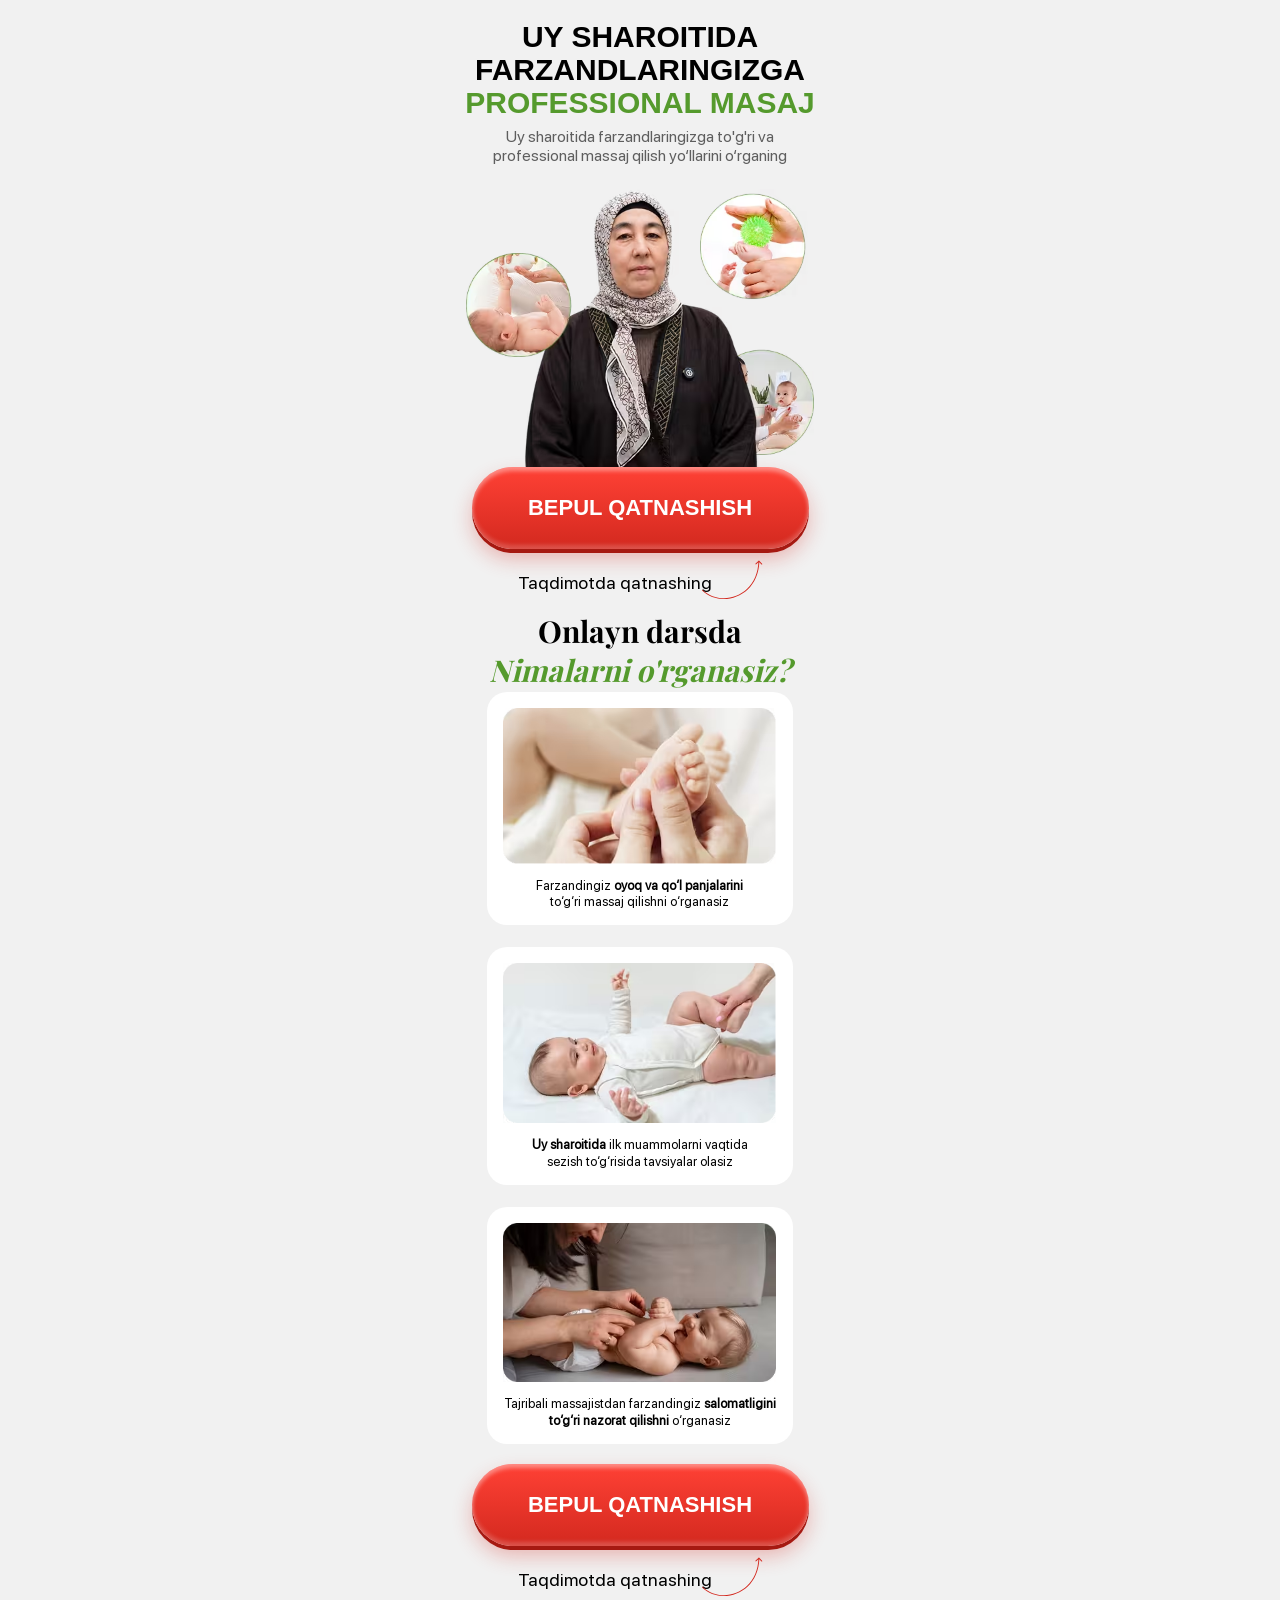
<file: index.html>
<!DOCTYPE html>
<html lang="uz">

<head>
  <meta charset="UTF-8">
  <meta name="viewport" content="width=device-width, initial-scale=1.0">
  <title>Nilufar Producer</title>
  <style>
    * {
      margin: 0;
      padding: 0;
      box-sizing: border-box
    }

    .container {
      max-width: 390px;
      margin-left: auto;
      margin-right: auto;
      padding-left: 17px;
      padding-right: 17px
    }

    body {
      background-color: #F1F1F1
    }

    .hero {
      padding-top: 20px;
      padding-bottom: 20px
    }

    .hero__title {
      font-family: SFProDisplay, sans-serif;
      font-weight: 700;
      font-size: clamp(24px, 4vw, 30px);
      line-height: 110.00000000000001%;
      text-align: center;
      text-transform: uppercase;
      margin-bottom: 8px
    }

    .hero__title span {
      color: #559A2D
    }

    .hero__text {
      font-family: SFProDisplayRegular, sans-serif;
      font-weight: 400;
      font-size: clamp(15px, 4vw, 16px);
      line-height: 120%;
      text-align: center;
      color: #5E5E5E;
      margin-bottom: 24px
    }

    .logo {
      max-width: 348px;
      width: 100%;
      height: auto;
      margin-left: auto;
      margin-right: auto;
      display: flex
    }

    .btn {
      font-family: 'SFProDisplay', sans-serif;
      font-weight: 700;
      font-size: 22px;
      line-height: 100%;
      text-align: center;
      text-transform: uppercase;
      color: #fff;
      text-decoration: none;
      max-width: 337px;
      width: 100%;
      padding: 30px 0;
      display: flex;
      align-items: center;
      justify-content: center;
      margin: -70px auto 0;
      cursor: pointer;
      border: none;
      border-radius: 50px;
      background: linear-gradient(180deg, #FF4135 0%, #D3291F 100%);
      box-shadow: 0 4px 0 0 #A61911, inset 0 4px 4px 0 rgb(255 255 255 / .4), inset 0 -4px 4px 0 rgb(255 255 255 / .2), 0 10px 20px 0 rgb(211 41 31 / .3);
      position: relative;
      z-index: 11;
      transition: all 0.2s ease
    }

    .btn:active {
      transform: translateY(2px);
      box-shadow: 0 2px 0 0 #A61911, inset 0 4px 4px 0 rgb(255 255 255 / .4)
    }

    .flex__row {
      max-width: 244px;
      width: 100%;
      display: flex;
      margin-left: auto;
      margin-right: auto;
      margin-top: 25px;
      position: relative
    }

    .flex__text {
      font-family: SFProDisplayRegular, sans-serif;
      font-weight: 400;
      font-size: 18px;
      line-height: 100%;
      text-align: center
    }

    .arrow {
      position: absolute;
      right: -1px;
      top: -24px
    }

    .info {
      padding-top: 20px
    }

    .info__title {
      font-family: PlayfairDisplayBold;
      font-weight: 700;
      font-size: clamp(27px, 4vw, 30px);
      line-height: 130%;
      text-align: center;
      margin-bottom: 2px;
    }

    .info__title span {
      color: #559A2D;
      font-style: italic;
    }

    .info__row {
      display: flex;
      align-items: center;
      flex-direction: column;
      gap: 22px;
      margin-bottom: 90px
    }

    .info__col {
      max-width: 306px;
      width: 100%;
      background-color: #FFF;
      padding: 16px 17px 14px 16px;
      border-radius: 20px;
      margin-left: auto;
      margin-right: auto
    }

    .col_text {
      font-family: SFProDisplayRegular;
      font-size: clamp(12px, 4vw, 13px);
      line-height: 130%;
      text-align: center
    }
  </style>
  <link rel="stylesheet" href="./css/main.css" media="print" onload="this.media='all'" />
  <noscript>
    <link rel="stylesheet" href="./css/main.css" />
  </noscript>
</head>

<body>

  <section class="hero">
    <div class="hero__container container">
      <h2 class="hero__title">uy sharoitida <br> Farzandlaringizga <br> <span>professional masaj</span></h2>
      <p class="hero__text">Uy sharoitida farzandlaringizga to'g'ri va <br> professional massaj qilish yo‘llarini
        o‘rganing</p>
      <div class="hero__inner">
        <img src="./images/logo.avif" width="348" height="348" fetchpriority="high" decoding="async" alt="logo"
          class="logo">
        <button class="btn" id="open">Bepul qatnashish</button>
      </div>
      <div class="flex__row">
        <p class="flex__text">Taqdimotda qatnashing</p>
        <img src="./images/arrow.svg" width="61" height="60" loading="lazy" decoding="async" alt="arrow" class="arrow">
      </div>

      <div class="info">
        <h2 class="info__title">
          Onlayn darsda <br> <span>Nimalarni o'rganasiz?</span>
        </h2>
        <div class="info__row">
          <div class="info__col">
            <img src="./images/info__img__1.avif" width="273" height="160" loading="lazy" decoding="async" alt="img__1"
              style="height: auto; margin-bottom: 10px;">
            <p class="col_text">Farzandingiz <b>oyoq va qo‘l panjalarini</b> <br>
              to‘g‘ri massaj qilishni o‘rganasiz</p>
          </div>
          <div class="info__col">
            <img src="./images/info__img__2.avif" width="273" height="160" loading="lazy" decoding="async" alt="img__1"
              style="height: auto; margin-bottom: 10px;">
            <p class="col_text"><b>Uy sharoitida</b> ilk muammolarni vaqtida <br> sezish to‘g‘risida tavsiyalar olasiz
            </p>
          </div>
          <div class="info__col">
            <img src="./images/info__img__3.avif" width="273" height="160" loading="lazy" decoding="async" alt="img__1"
              style="height: auto; margin-bottom: 10px;">
            <p class="col_text">Tajribali massajistdan farzandingiz <b>salomatligini <br> to‘g‘ri nazorat qilishni</b>
              o‘rganasiz</p>
          </div>
        </div>
        <button class="btn" id="open">Bepul qatnashish</button>
        <div class="flex__row">
          <p class="flex__text">Taqdimotda qatnashing</p>
          <img src="./images/arrow.svg" width="61" height="60" loading="lazy" decoding="async" alt="arrow"
            class="arrow">
        </div>
      </div>
    </div>
  </section>

  <div id="registrationModal" class="homeModal" style="display: none">
    <div class="homeModalOverlay"></div>
    <div class="homeFormContainer">
      <button class="closeButton" id="closeModalBtn">
        <svg xmlns="http://www.w3.org/2000/svg" width="16" height="16" viewBox="0 0 12 12" fill="none">
          <path d="M1 11L11 1M1 1.00001L11 11" stroke="currentColor" stroke-width="1.5" stroke-linecap="round" />
        </svg>
      </button>
      <div class="homeFormTop">
        <h1 class="homeFormTopTitle">
          Ro'yxatdan o'tish uchun <br> ma'lumotlaringizni kiriting!
        </h1>
      </div>
      <form id="registrationForm" name="contact-form">
        <div class="HomeFormRow">
          <label class="HomeFormRowLabel" for="name">Ismingiz:</label>
          <input class="HomeFormRowInput" type="text" id="name" name="name" placeholder="Ismingizni kiriting"
            autocomplete="name" />
          <p class="homeFormErrorText" id="nameError" style="display: none">❌ Ismingizni kiriting!</p>
        </div>

        <div class="HomeFormRow">
          <label class="HomeFormRowLabel" for="phone">Telefon raqamingiz:</label>
          <div class="phone-input-container">
            <button type="button" class="selected-country" id="selectedCountry">
              <div id="selectedCountryFlag" style="display: flex; align-items: center;"></div>
              <svg id="dropdownIcon" xmlns="http://www.w3.org/2000/svg" width="16" height="16" viewBox="0 0 24 24"
                fill="none" stroke="currentColor" stroke-width="2" stroke-linecap="round" stroke-linejoin="round">
                <polyline points="6 9 12 15 18 9"></polyline>
              </svg>
              <span class="selected-code" id="selectedCountryCodeText">+998</span>
            </button>
            <div class="country-dropdown" id="countryDropdown" style="display:none"></div>
            <div class="phone-field" style="flex: 1;">
              <input class="HomeFormRowInput phone-input" type="tel" id="phone" name="phone" inputmode="numeric"
                placeholder="88 888 88 88" autocomplete="tel"
                style="border: none; background-color: transparent; padding-left: 5px; width: 100%;" />
            </div>
          </div>
          <p class="homeFormErrorText" id="phoneError" style="display:none">❌ Telefon raqam mos emas!</p>
        </div>

        <button type="submit" class="HomeFormBtn" id="submitBtn">DAVOM ETISH</button>
      </form>
    </div>
  </div>

  <script defer src="./js/phoneFormatter.js"></script>
  <script defer src="./js/app.js"></script>

</body>

</html>
</file>
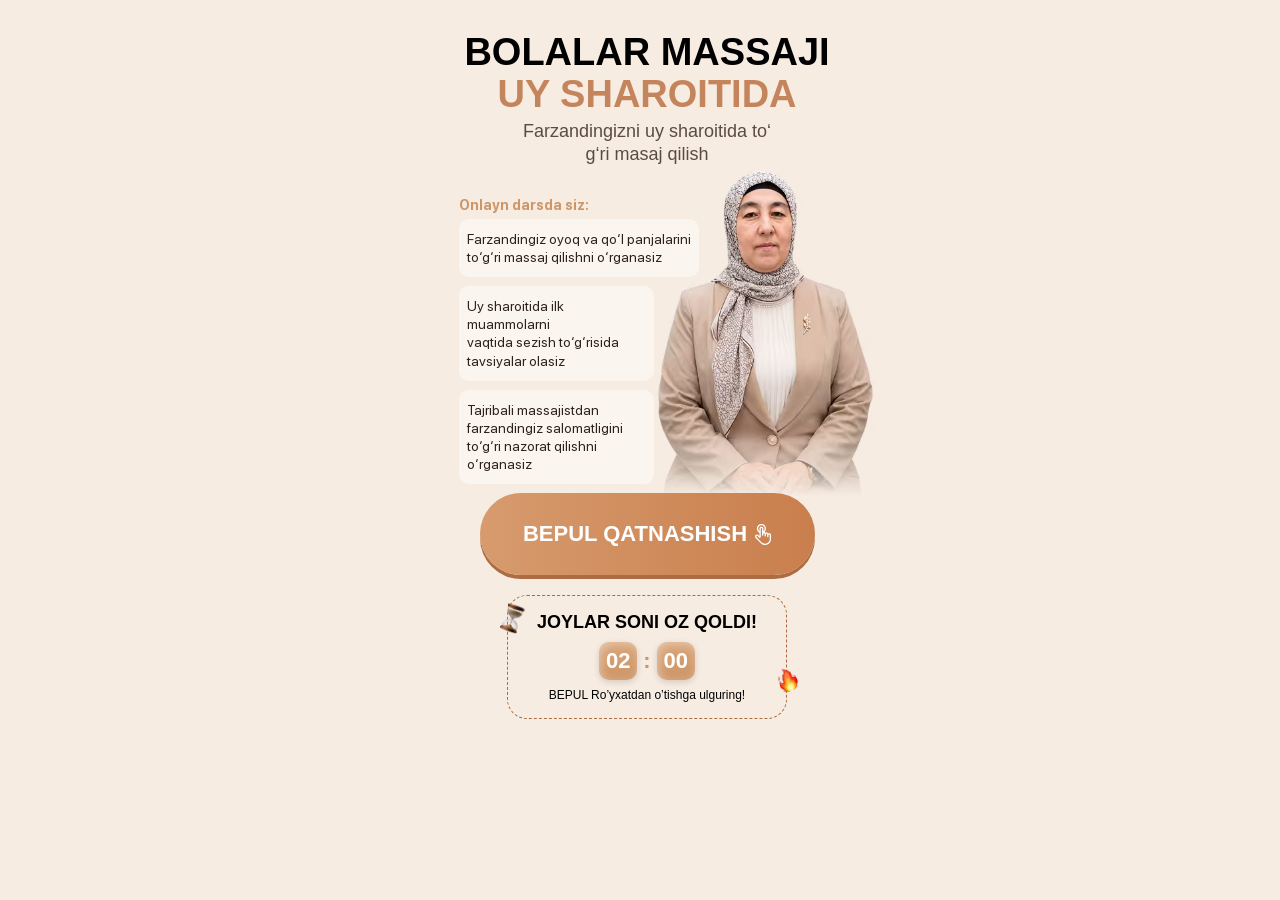
<file: a/index.html>
<!DOCTYPE html>
<html lang="uz">

<head>
  <meta charset="UTF-8">
  <meta name="viewport" content="width=device-width, initial-scale=1.0">
  <title>Nilufar Producer</title>
  <style>*{margin:0;padding:0;box-sizing:border-box}body,html{overflow-x:hidden;background-color:#F7ECE2}.hero{padding-top:32px}.hero__container{max-width:390px;margin-left:auto;margin-right:auto;padding-left:14px}.hero__title{font-family:Poppins,sans-serif;font-weight:700;font-size:clamp(25px, 9vw, 38px);line-height:110.00000000000001%;text-align:center;text-transform:uppercase;margin-bottom:4px}.hero__title span{color:#C4855C}.hero__text{font-family:Inter,sans-serif;font-weight:400;font-size:18px;line-height:130%;text-align:center;color:#5B4C43}.hero__inner{display:flex;position:relative}.hero__inner__row{margin-top:30px;position:relative;z-index:11;margin-bottom:30px}.hero__inner__row__text{font-family:SFProDisplay;font-weight:700;font-size:14px;line-height:130%;color:#CE9567;margin-bottom:4px}.hero__inner__row__text__1{font-family:SFProDisplayRegular;font-weight:500;font-size:14px;line-height:130%;color:#2D2219;background-color:#FFFFFF80;padding:11px 8px;max-width:244px;width:100%;border-radius:10px;margin-bottom:9px}.hero__inner__row__text__2{font-family:SFProDisplayRegular;font-weight:500;font-size:14px;line-height:130%;color:#2D2219;background-color:#FFFFFF80;padding:11px 8px;max-width:195px;width:100%;margin-bottom:9px;border-radius:10px}.logo{position:absolute;right:-40px;height:auto;-webkit-mask-image:linear-gradient(to top,#fff0 0%,#000000 20%);mask-image:linear-gradient(to top,#fff0 0%,#000000 20%)}.btn{font-family:Inter,sans-serif;font-weight:700;font-size:22px;line-height:100%;text-align:center;text-transform:uppercase;color:#FFF;background:linear-gradient(90deg,#D79B6D 0%,#C97E4D 100%);position:relative;z-index:11;max-width:335px;width:100%;padding:30px 0;border:none;border-radius:50px;box-shadow:0 4px 0 0 #AD6C41;display:flex;align-items:center;justify-content:center;cursor:pointer;gap:8px;margin-left:auto;margin-right:auto;margin-top:-30px}.hero__bottom{margin-top:20px;margin-left:auto;margin-right:auto;max-width:311px;width:100%;position:relative}.img__1{height:auto;top:7px;left:7px;position:absolute}.hero__inner__row__col{display:flex;align-items:center;flex-direction:column;gap:8px;padding:16px 0;border:1px dashed #AD6C41;max-width:280px;width:100%;border-radius:20px;margin-left:auto;margin-right:auto}.bottom__title{font-family:Inter,sans-serif;font-weight:700;font-size:18px;line-height:120%;text-align:center}.timer{display:flex;align-items:center;justify-content:center;gap:6px;font-family:Inter,sans-serif;font-weight:700;font-size:22px;line-height:100%;color:#CE9567}.timer__span{min-width:38px;height:38px;display:inline-flex;align-items:center;justify-content:center;color:#FFF;background:linear-gradient(to bottom,#d9a57a,#CE9567);border-radius:10px;box-shadow:inset 2px 2px 10px rgb(255 255 255 / .4),0 2px 6px rgb(0 0 0 / .15)}.bottom__text{font-family:Inter,sans-serif;font-weight:400;font-size:12px;line-height:120%;text-align:center}.img__2{height:auto;right:3px;top:70px;position:absolute;transform:rotate(-10deg)}</style>
  <link rel="stylesheet" href="./css/main.css" media="print" onload="this.media='all'" />
  <noscript>
    <link rel="stylesheet" href="./css/main.css" />
  </noscript>
</head>

<body>

  <main>
  <section class="hero">
    <div class="hero__container container">
      <h2 class="hero__title">bolalar massaji <br> <span>uy sharoitida</span></h2>
      <p class="hero__text">Farzandingizni uy sharoitida to‘ <br> g‘ri masaj qilish</p>
      <div class="hero__inner">
        <div class="hero__inner__row">
          <p class="hero__inner__row__text">Onlayn darsda siz:</p>
          <p class="hero__inner__row__text__1">Farzandingiz oyoq va qo‘l panjalarini <br>
            to‘g‘ri massaj qilishni o‘rganasiz</p>
          <p class="hero__inner__row__text__2">Uy sharoitida ilk muammolarni <br> vaqtida sezish to‘g‘risida <br>
            tavsiyalar olasiz</p>
          <p class="hero__inner__row__text__2">Tajribali massajistdan <br> farzandingiz salomatligini <br>
            to‘g‘ri nazorat qilishni o‘rganasiz</p>
        </div>
        <img src="./images/logo.avif" width="221" height="330" fetchpriority="high" decoding="async" alt="logo"
          class="logo">
      </div>
      <button class="btn" id="open">BEPUL qatnashish <img src="./images/submit.svg" width="16" height="21"
          loading="lazy" decoding="async" alt="submit" class="submit"></button>
      <div class="hero__bottom">
        <img src="images/img__1.avif" width="27" height="40" loading="lazy" decoding="async" alt="img" class="img__1">
        <div class="hero__inner__row__col">
          <h3 class="bottom__title">JOYLAR SONI OZ QOLDI!</h3>
          <div class="timer-container">
            <p class="timer" id="timer">
              <span class="timer__span">01</span>
              :
              <span class="timer__span">59</span>
            </p>
          </div>
          <p class="bottom__text">BEPUL Ro’yxatdan o’tishga ulguring!</p>
        </div>
        <img src="images/img__2.avif" width="25" height="36" loading="lazy" decoding="async" alt="img" class="img__2">
      </div>
    </div>
  </section>
  </main>

  <div id="registrationModal" class="homeModal" style="display: none">
    <div class="homeModalOverlay"></div>
    <div class="homeFormContainer">
      <button class="closeButton" id="closeModalBtn">
        <svg xmlns="http://www.w3.org/2000/svg" width="16" height="16" viewBox="0 0 12 12" fill="none">
          <path d="M1 11L11 1M1 1.00001L11 11" stroke="currentColor" stroke-width="1.5" stroke-linecap="round" />
        </svg>
      </button>
      <div class="homeFormTop">
        <h1 class="homeFormTopTitle">
          Ro'yxatdan o'tish uchun <br> ma'lumotlaringizni kiriting!
        </h1>
      </div>
      <form id="registrationForm" name="contact-form">
        <div class="HomeFormRow">
          <label class="HomeFormRowLabel" for="name">Ismingiz:</label>
          <input class="HomeFormRowInput" type="text" id="name" name="name" placeholder="Ismingizni kiriting"
            autocomplete="name" />
          <p class="homeFormErrorText" id="nameError" style="display: none">❌ Ismingizni kiriting!</p>
        </div>

        <div class="HomeFormRow">
          <label class="HomeFormRowLabel" for="phone">Telefon raqamingiz:</label>
          <div class="phone-input-container">
            <button type="button" class="selected-country" id="selectedCountry">
              <div id="selectedCountryFlag" style="display: flex; align-items: center;"></div>
              <svg id="dropdownIcon" xmlns="http://www.w3.org/2000/svg" width="16" height="16" viewBox="0 0 24 24"
                fill="none" stroke="currentColor" stroke-width="2" stroke-linecap="round" stroke-linejoin="round">
                <polyline points="6 9 12 15 18 9"></polyline>
              </svg>
              <span class="selected-code" id="selectedCountryCodeText">+998</span>
            </button>
            <div class="country-dropdown" id="countryDropdown" style="display:none"></div>
            <div class="phone-field" style="flex: 1;">
              <input class="HomeFormRowInput phone-input" type="tel" id="phone" name="phone" inputmode="numeric"
                placeholder="88 888 88 88" autocomplete="tel"
                style="border: none; background-color: transparent; padding-left: 5px; width: 100%;" />
            </div>
          </div>
          <p class="homeFormErrorText" id="phoneError" style="display:none">❌ Telefon raqam mos emas!</p>
        </div>

        <button type="submit" class="HomeFormBtn" id="submitBtn">DAVOM ETISH</button>
      </form>
    </div>
  </div>

  <script defer src="../js/phoneFormatter.js"></script>
  <script defer src="../js/app.js"></script>

</body>

</html>
</file>
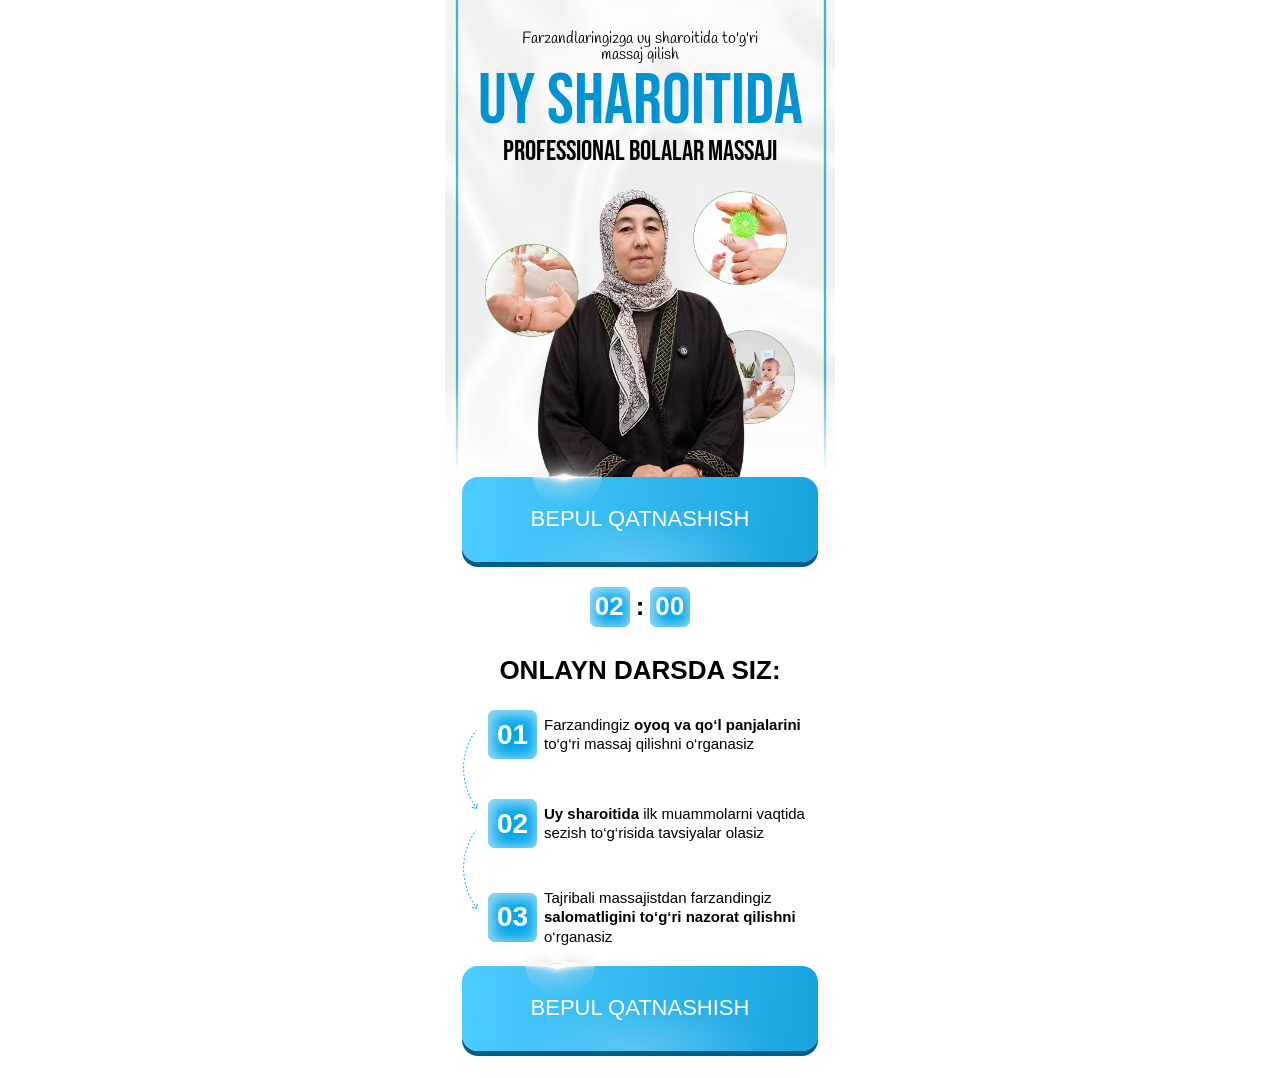
<file: b/index.html>
<!DOCTYPE html>
<html lang="uz">

<head>
  <meta charset="UTF-8">
  <meta name="viewport" content="width=device-width, initial-scale=1.0">
  <title>Nilufar Producer</title>
 <style> * {margin: 0;padding: 0;box-sizing: border-box }body {overflow-x: hidden }.hero {padding-bottom: 27px }.hero__container {max-width: 390px;margin-left: auto;margin-right: auto;padding-left: 10px;padding-right: 10px }.hero__wrapper {padding-top: 31px;position: relative;z-index: 11 }.hero__img {position: absolute;margin-left: auto;margin-right: auto;display: flex;left: 50%;top: 24%;transform: translate(-50%, -50%);max-width: 390px;width: 100% }.hero__text {font-family: Handle;font-weight: 400;font-size: 16px;line-height: 100%;text-align: center;margin-bottom: 3px }.hero__title {font-family: BebasNeue;font-weight: 400;font-size: clamp(30px, 20vw, 72px);line-height: 100%;text-align: center;text-transform: uppercase;color: #0093CF }.hero__text__bottom {font-family: BebasNeue;font-weight: 400;font-size: 28.13px;line-height: 100%;text-align: center;text-transform: uppercase }.hero__row {max-width: 356px;width: 100%;margin-left: auto;margin-right: auto }.logo {margin-top: 21px;max-width: 310px;width: 100%;height: auto;margin-left: auto;margin-right: auto;display: flex }.hero__col {position: relative }.btn {font-family: Montserrat, sans-serif;font-weight: 400;font-size: 22px;line-height: 120%;text-align: center;background: radial-gradient(35.48% 57.87% at 50% 100%, rgb(255 255 255 / .2) 0%, #fff0 100%), linear-gradient(94.05deg, #4CCBFF 1.21%, #0091CE 143.75%);box-shadow: 0 5px 4px 0 #FFFFFF57 inset;box-shadow: 0 5px 0 0 #005E86;color: #fff;border: none;max-width: 356px;width: 100%;padding: 29px 0;border-radius: 16px;margin-top: -20px;display: flex;align-items: center;justify-content: center;cursor: pointer;margin-left: auto;margin-right: auto }.btn__img {max-width: 70px;width: 100%;top: -35px;left: 70px;position: absolute;height: auto }.timer-container {margin-top: 25px;margin-left: auto;margin-right: auto;display: flex;align-items: center;justify-content: center }.timer {display: flex;align-items: center;gap: 6px;font-family: Montserrat, sans-serif;font-weight: 700;font-size: 26px;line-height: 120%;text-align: center;text-transform: uppercase;border-radius: 50px }.timer span {font-family: Montserrat, sans-serif;font-weight: 700;font-size: 26px;line-height: 120%;text-align: center;text-transform: uppercase;background-color: #00A6EA;box-shadow: 2px 2px 13.8px 4px #FFF9 inset;padding: 4px 6px 5px 5px;color: #fff;border-radius: 7px }.hero__center {padding-top: 28px }.hero__center__title {font-family: Montserrat, sans-serif;font-weight: 700;font-size: 26px;line-height: 120%;text-align: center;text-transform: uppercase;margin-bottom: 24px }.center__inner {position: relative;max-width: 360px;width: 100% }.arrow__1 {position: absolute;left: 3px;top: 20px }.arrow__2 {position: absolute;left: 3px;top: 120px }.center__inner__row {display: flex;align-items: center;gap: 7px;margin-bottom: 40px;margin-left: auto;margin-right: auto;max-width: 330px;width: 100%;margin-right: -3px }.center__inner__row__title {font-family: Montserrat, sans-serif;font-weight: 700;font-size: 28px;line-height: 120%;text-align: center;text-transform: uppercase;color: #FFF;background-color: #00A6EA;box-shadow: 2px 2px 13.8px 4px #FFF9 inset;width: 49px;height: 49px;display: flex;align-items: center;justify-content: center;border-radius: 7px }.center__inner__row__text {font-family: SFProDisplay, sans-serif;font-weight: 400;font-size: clamp(12px, 4vw, 15px);line-height: 130% }</style>
  <link rel="stylesheet" href="./css/main.css" media="print" onload="this.media='all'" />
  <noscript>
    <link rel="stylesheet" href="./css/main.css" />
  </noscript>
</head>

<body>

  <main>
    <section class="hero">
      <div class="hero__container container">
        <img src="./images/hero__img.avif" width="390" height="521" loading="lazy" decoding="async" alt="heroImg"
          class="hero__img">
        <div class="hero__wrapper">
          <p class="hero__text">Farzandlaringizga uy sharoitida to'g'ri <br> massaj qilish</p>
          <h2 class="hero__title">Uy sharoitida</h2>
          <p class="hero__text__bottom">Professional bolalar massaji</p>
          <div class="hero__row">
            <img src="../images/logo.avif" width="310" height="321" fetchpriority="high" decoding="async" alt="logo"
              class="logo">
            <div class="hero__col">
              <img src="./images/btn__img.avif" width="64" height="54" loading="lazy" decoding="async" alt="btn"
                class="btn__img">
              <button class="btn" id="open">BEPUL QATNASHISH</button>
            </div>
            <div class="timer-container">
              <p class="timer" id="timer"><span>01</span> : <span>59</span></p>
            </div>
          </div>
        </div>

        <div class="hero__center">
          <h2 class="hero__center__title">
            Onlayn darsda siz:
          </h2>
          <div class="center__inner">
            <img src="./images/arrow.svg" width="25" height="79" loading="lazy" decoding="async" alt="arrow"
              class="arrow__1">
            <img src="./images/arrow.svg" width="25" height="79" loading="lazy" decoding="async" alt="arrow"
              class="arrow__2">
            <div class="center__inner__row">
              <h3 class="center__inner__row__title">
                01
              </h3>
              <p class="center__inner__row__text">Farzandingiz <b>oyoq va qo‘l panjalarini</b> <br>
                to‘g‘ri massaj qilishni o‘rganasiz</p>
            </div>
            <div class="center__inner__row">
              <h3 class="center__inner__row__title">
                02
              </h3>
              <p class="center__inner__row__text"><b>Uy sharoitida</b> ilk muammolarni vaqtida <br> sezish to‘g‘risida
                tavsiyalar olasiz</p>
            </div>
            <div class="center__inner__row">
              <h3 class="center__inner__row__title">
                03
              </h3>
              <p class="center__inner__row__text">Tajribali massajistdan farzandingiz <br> <b>salomatligini to‘g‘ri
                  nazorat qilishni</b> <br> o‘rganasiz</p>
            </div>
          </div>
          <div class="hero__col">
            <img src="./images/btn__img.avif" width="64" height="54" loading="lazy" decoding="async" alt="btn"
              class="btn__img">
            <button class="btn" id="open">BEPUL QATNASHISH</button>
          </div>
        </div>
      </div>
    </section>
  </main>

  <div id="registrationModal" class="homeModal" style="display: none">
    <div class="homeModalOverlay"></div>
    <div class="homeFormContainer">
      <button class="closeButton" id="closeModalBtn">
        <svg xmlns="http://www.w3.org/2000/svg" width="16" height="16" viewBox="0 0 12 12" fill="none">
          <path d="M1 11L11 1M1 1.00001L11 11" stroke="currentColor" stroke-width="1.5" stroke-linecap="round" />
        </svg>
      </button>
      <div class="homeFormTop">
        <h1 class="homeFormTopTitle">
          Ro'yxatdan o'tish uchun <br> ma'lumotlaringizni kiriting!
        </h1>
      </div>
      <form id="registrationForm" name="contact-form">
        <div class="HomeFormRow">
          <label class="HomeFormRowLabel" for="name">Ismingiz:</label>
          <input class="HomeFormRowInput" type="text" id="name" name="name" placeholder="Ismingizni kiriting"
            autocomplete="name" />
          <p class="homeFormErrorText" id="nameError" style="display: none">❌ Ismingizni kiriting!</p>
        </div>

        <div class="HomeFormRow">
          <label class="HomeFormRowLabel" for="phone">Telefon raqamingiz:</label>
          <div class="phone-input-container">
            <button type="button" class="selected-country" id="selectedCountry">
              <div id="selectedCountryFlag" style="display: flex; align-items: center;"></div>
              <svg id="dropdownIcon" xmlns="http://www.w3.org/2000/svg" width="16" height="16" viewBox="0 0 24 24"
                fill="none" stroke="currentColor" stroke-width="2" stroke-linecap="round" stroke-linejoin="round">
                <polyline points="6 9 12 15 18 9"></polyline>
              </svg>
              <span class="selected-code" id="selectedCountryCodeText">+998</span>
            </button>
            <div class="country-dropdown" id="countryDropdown" style="display:none"></div>
            <div class="phone-field" style="flex: 1;">
              <input class="HomeFormRowInput phone-input" type="tel" id="phone" name="phone" inputmode="numeric"
                placeholder="88 888 88 88" autocomplete="tel"
                style="border: none; background-color: transparent; padding-left: 5px; width: 100%;" />
            </div>
          </div>
          <p class="homeFormErrorText" id="phoneError" style="display:none">❌ Telefon raqam mos emas!</p>
        </div>

        <button type="submit" class="HomeFormBtn" id="submitBtn">DAVOM ETISH</button>
      </form>
    </div>
  </div>

  <script defer src="/js/phoneFormatter.js"></script>
  <script defer src="/js/app.js"></script>

</body>

</html>
</file>
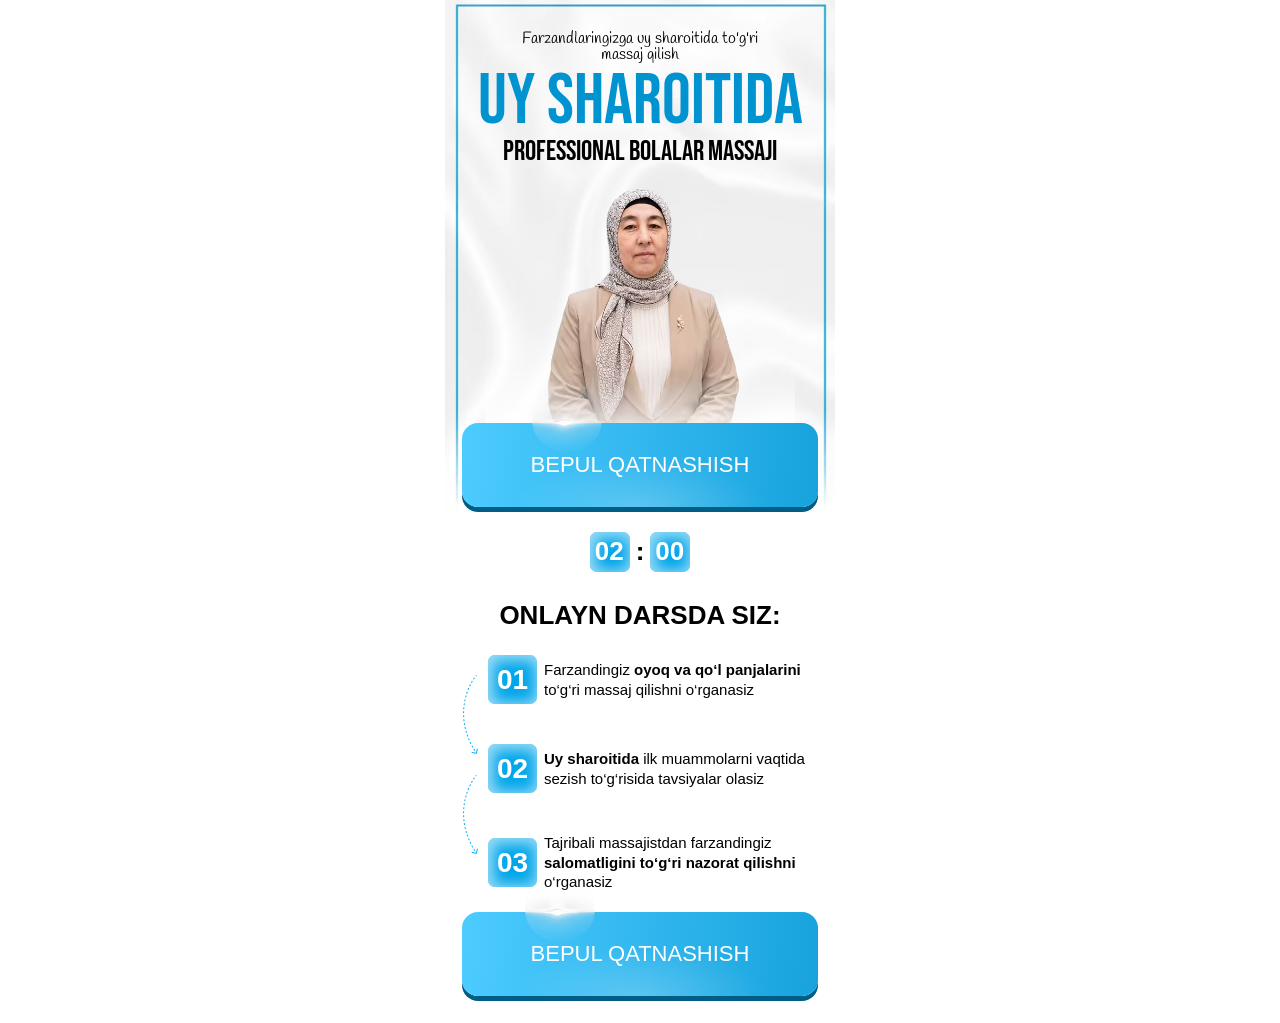
<file: b/images/index.html>
<!DOCTYPE html>
<html lang="en">

<head>
  <meta charset="UTF-8">
  <meta name="viewport" content="width=device-width, initial-scale=1.0">
  <title>Nilufar Producer</title>
  <style>
    *{margin:0;padding:0;box-sizing:border-box}body{overflow-x:hidden}.hero{padding-bottom:27px}.hero__container{max-width:390px;margin-left:auto;margin-right:auto;padding-left:10px;padding-right:10px}.hero__wrapper{padding-top:31px;position:relative;z-index:11}.hero__img{position:absolute;margin-left:auto;margin-right:auto;display:flex;left:50%;top:28%;transform:translate(-50%,-50%);max-width:390px;width:100%}.hero__text{font-family:Handle;font-weight:400;font-size:16px;line-height:100%;text-align:center;margin-bottom:3px}.hero__title{font-family:BebasNeue;font-weight:400;font-size:clamp(30px, 20vw, 72px);line-height:100%;text-align:center;text-transform:uppercase;color:#0093CF}.hero__text__bottom{font-family:BebasNeue;font-weight:400;font-size:28.13px;line-height:100%;text-align:center;text-transform:uppercase}.hero__row{max-width:356px;width:100%;margin-left:auto;margin-right:auto}.logo{margin-top:21px;max-width:310px;width:100%;height:auto;margin-left:auto;margin-right:auto;display:flex}.hero__col{position:relative}.btn{font-family:Montserrat,sans-serif;font-weight:400;font-size:22px;line-height:120%;text-align:center;background:radial-gradient(35.48% 57.87% at 50% 100%,rgb(255 255 255 / .2) 0%,#fff0 100%),linear-gradient(94.05deg,#4CCBFF 1.21%,#0091CE 143.75%);box-shadow:0 5px 4px 0 #FFFFFF57 inset;box-shadow:0 5px 0 0 #005E86;color:#fff;border:none;max-width:356px;width:100%;padding:29px 0;border-radius:16px;margin-top:-20px;display:flex;align-items:center;justify-content:center;cursor:pointer;margin-left:auto;margin-right:auto}.btn__img{max-width:70px;width:100%;top:-35px;left:70px;position:absolute;height:auto}.timer-container{margin-top:25px;margin-left:auto;margin-right:auto;display:flex;align-items:center;justify-content:center}.timer{display:flex;align-items:center;gap:6px;font-family:Montserrat,sans-serif;font-weight:700;font-size:26px;line-height:120%;text-align:center;text-transform:uppercase;border-radius:50px}.timer span{font-family:Montserrat,sans-serif;font-weight:700;font-size:26px;line-height:120%;text-align:center;text-transform:uppercase;background-color:#00A6EA;box-shadow:2px 2px 13.8px 4px #FFF9 inset;padding:4px 6px 5px 5px;color:#fff;border-radius:7px}.hero__center{padding-top:28px}.hero__center__title{font-family:Montserrat,sans-serif;font-weight:700;font-size:26px;line-height:120%;text-align:center;text-transform:uppercase;margin-bottom:24px}.center__inner{position:relative;max-width:360px;width:100%}.arrow__1{position:absolute;left:3px;top:20px}.arrow__2{position:absolute;left:3px;top:120px}.center__inner__row{display:flex;align-items:center;gap:7px;margin-bottom:40px;margin-left:auto;margin-right:auto;max-width:330px;width:100%;margin-right:-3px}.center__inner__row__title{font-family:Montserrat,sans-serif;font-weight:700;font-size:28px;line-height:120%;text-align:center;text-transform:uppercase;color:#FFF;background-color:#00A6EA;box-shadow:2px 2px 13.8px 4px #FFF9 inset;width:49px;height:49px;display:flex;align-items:center;justify-content:center;border-radius:7px}.center__inner__row__text{font-family:SFProDisplay,sans-serif;font-weight:400;font-size:clamp(12px, 4vw, 15px);line-height:130%}
  </style>
  <link rel="stylesheet" href="../css/main.css" media="print" onload="this.media='all'" />
  <noscript>
    <link rel="stylesheet" href="../css/main.css" />
  </noscript>
</head>

<body>

  <section class="hero">
    <div class="hero__container container">
      <img src="../images/hero__img.avif" width="390" height="521" loading="lazy" decoding="async" alt="heroImg" class="hero__img">
      <div class="hero__wrapper">
        <p class="hero__text">Farzandlaringizga uy sharoitida to'g'ri <br> massaj qilish</p>
        <h2 class="hero__title">Uy sharoitida</h2>
        <p class="hero__text__bottom">Professional bolalar massaji</p>
        <div class="hero__row">
          <img src="../images/logo.avif" width="310" height="321" fetchpriority="high" decoding="async" alt="logo"
            class="logo">
          <div class="hero__col">
            <img src="../images/btn__img.avif" width="64" height="54" loading="lazy" decoding="async" alt="btn"
              class="btn__img">
            <button class="btn" id="open">BEPUL QATNASHISH</button>
          </div>
          <div class="timer-container">
            <p class="timer" id="timer"><span>01</span> : <span>59</span></p>
          </div>
        </div>
      </div>

      <div class="hero__center">
        <h2 class="hero__center__title">
          Onlayn darsda siz:
        </h2>
        <div class="center__inner">
          <img src="../images/arrow.svg" width="25" height="79" loading="lazy" decoding="async" alt="arrow" class="arrow__1">
          <img src="../images/arrow.svg" width="25" height="79" loading="lazy" decoding="async" alt="arrow" class="arrow__2">
          <div class="center__inner__row">
              <h3 class="center__inner__row__title">
                01
              </h3>
              <p class="center__inner__row__text">Farzandingiz <b>oyoq va qo‘l panjalarini</b> <br>
              to‘g‘ri massaj qilishni o‘rganasiz</p>
          </div>
          <div class="center__inner__row">
            <h3 class="center__inner__row__title">
              02
            </h3>
            <p class="center__inner__row__text"><b>Uy sharoitida</b> ilk muammolarni vaqtida <br> sezish to‘g‘risida tavsiyalar olasiz</p>
          </div>
          <div class="center__inner__row">
            <h3 class="center__inner__row__title">
              03
            </h3>
            <p class="center__inner__row__text">Tajribali massajistdan farzandingiz <br> <b>salomatligini to‘g‘ri nazorat qilishni</b> <br> o‘rganasiz</p>
          </div>
        </div>
        <div class="hero__col">
          <img src="../images/btn__img.avif" width="64" height="54" loading="lazy" decoding="async" alt="btn" class="btn__img">
          <button class="btn" id="open">BEPUL QATNASHISH</button>
        </div>
      </div>
    </div>
  </section>

  <div id="registrationModal" class="homeModal" style="display: none">
    <div class="homeModalOverlay"></div>
    <div class="homeFormContainer">
      <button class="closeButton" id="closeModalBtn">
        <svg xmlns="http://www.w3.org/2000/svg" width="16" height="16" viewBox="0 0 12 12" fill="none">
          <path d="M1 11L11 1M1 1.00001L11 11" stroke="currentColor" stroke-width="1.5" stroke-linecap="round" />
        </svg>
      </button>
      <div class="homeFormTop">
        <h1 class="homeFormTopTitle">
          Ro'yxatdan o'tish uchun <br> ma'lumotlaringizni kiriting!
        </h1>
      </div>
      <form id="registrationForm" name="contact-form">
        <div class="HomeFormRow">
          <label class="HomeFormRowLabel" for="name">Ismingiz:</label>
          <input class="HomeFormRowInput" type="text" id="name" name="name" placeholder="Ismingizni kiriting"
            autocomplete="name" />
          <p class="homeFormErrorText" id="nameError" style="display: none">❌ Ismingizni kiriting!</p>
        </div>
  
        <div class="HomeFormRow">
          <label class="HomeFormRowLabel" for="phone">Telefon raqamingiz:</label>
          <div class="phone-input-container">
            <button type="button" class="selected-country" id="selectedCountry">
              <div id="selectedCountryFlag" style="display: flex; align-items: center;"></div>
              <svg id="dropdownIcon" xmlns="http://www.w3.org/2000/svg" width="16" height="16" viewBox="0 0 24 24"
                fill="none" stroke="currentColor" stroke-width="2" stroke-linecap="round" stroke-linejoin="round">
                <polyline points="6 9 12 15 18 9"></polyline>
              </svg>
              <span class="selected-code" id="selectedCountryCodeText">+998</span>
            </button>
            <div class="country-dropdown" id="countryDropdown" style="display:none"></div>
            <div class="phone-field" style="flex: 1;">
              <input class="HomeFormRowInput phone-input" type="tel" id="phone" name="phone" inputmode="numeric"
                placeholder="88 888 88 88" autocomplete="tel"
                style="border: none; background-color: transparent; padding-left: 5px; width: 100%;" />
            </div>
          </div>
          <p class="homeFormErrorText" id="phoneError" style="display:none">❌ Telefon raqam mos emas!</p>
        </div>
  
        <button type="submit" class="HomeFormBtn" id="submitBtn">DAVOM ETISH</button>
      </form>
    </div>
  </div>

  <script defer src="/js/phoneFormatter.js"></script>
  <script defer src="/js/app.js"></script>

</body>

</html>
</file>
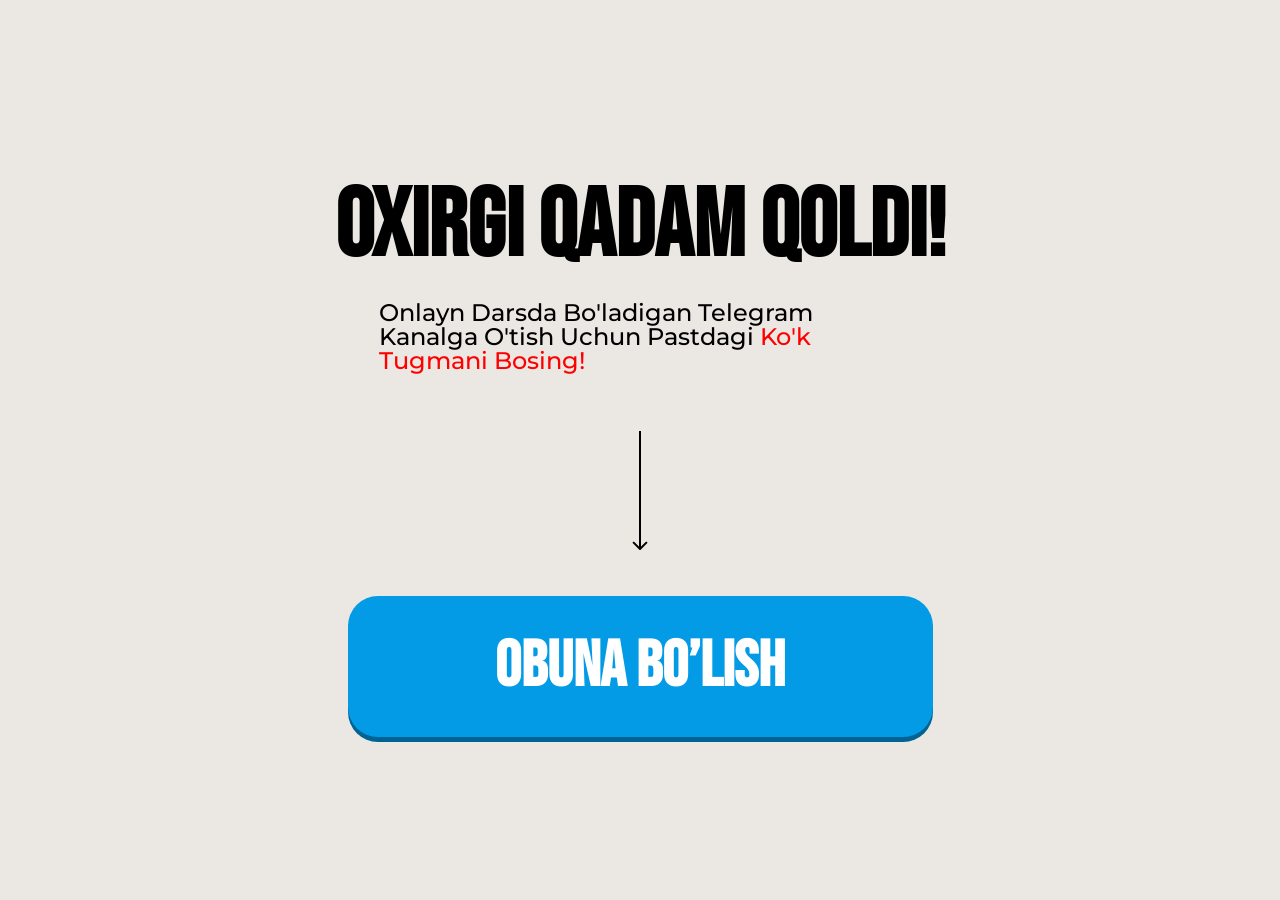
<file: thankYou.html>
<!DOCTYPE html>
<html lang="uz">
<head>
  <meta charset="UTF-8" />
  <meta name="viewport" content="width=device-width, initial-scale=1.0" />
  <title>Obuna Bo'lish</title>
  <style>* {margin: 0;padding: 0;box-sizing: border-box;}.header {padding-top: 0px;padding-bottom: 0px;background-color: #ebe8e3;min-height: 100vh;padding-top: 180px;}.header-container {margin-left: auto;margin-right: auto;max-width: 671px;width: 100%;display: flex;background-repeat: no-repeat;padding-left: 20px;padding-right: 20px;}.hero-left {max-width: 903px;width: 100%;display: flex;flex-direction: column;align-items: center;}.hero-title {font-family: "Bebas Neue", sans-serif;font-weight: 700;font-size: 96px;line-height: 100%;letter-spacing: 0%;text-align: center;margin-bottom: 25px;text-transform: uppercase;max-width: 622px;}.hero-text {font-family: "Montserrat", sans-serif;font-weight: 500;font-size: 24px;line-height: 100%;letter-spacing: 0%;margin-bottom: 58px;max-width: 522px;}.hero-text>span {color: #ff0000;}.hero-btn-box {max-width: 585px;width: 100%;}.hero-img {text-align: center;align-items: center;justify-content: center;margin-bottom: 46px;display: flex;margin-left: auto;margin-right: auto;}.hero-btn {display: flex;align-items: center;justify-content: center;font-family: "Bebas Neue", sans-serif;font-weight: 700;font-size: 64px;line-height: 100%;text-align: center;padding: 39px 0px 38px 0px;background-color: #039BE5; box-shadow: 0px 5px 0px 0px #006393;color: white;border-radius: 30px;max-width: 585px;width: 100%;border: none;text-transform: uppercase;margin-bottom: 42px;text-decoration: none;max-height: 142px;}.hero-box {padding: 0 35px 0 20px;border-radius: 10px;border: 1px solid #bcbcbc;background-color: #fff;max-width: 585px;width: 100%;display: flex;align-items: center;gap: 12px;}.hero-box-text {font-family: "Montserrat", sans-serif;font-weight: 600;font-size: 16px;line-height: 100%;letter-spacing: 0%;}.img {display: none;}.hero-box-img {width: 70px;min-height: 70px;}@media (max-width: 500px) {.header {padding-top: 30%;padding-bottom: 0px;background-image: none;}.hero-left {display: block;}.header-container {margin-left: auto;margin-right: auto;text-align: center;padding-left: 10px;padding-right: 10px;}.hero-title {font-weight: 700;font-size: 40px;line-height: 100%;letter-spacing: 0%;text-align: center;margin-bottom: 5px;}.hero-text {font-weight: 500;font-size: 14px;line-height: 100%;letter-spacing: 0%;margin-bottom: 28px;max-width: 355px;width: 100%;margin-left: auto;margin-right: auto;}.hero-img {margin-bottom: 24px;height: 69px;}.hero-btn {font-weight: 700;font-size: 32px;line-height: 100%;letter-spacing: 0%;text-align: center;padding: 23px 0px 20px 0px;border-radius: 30px;max-width: 345px;width: 100%;margin-left: auto;margin-right: auto;margin-bottom: 25px;}.hero-box {padding: 5px 10px 10px 9px;border-radius: 10px;text-align: left;max-width: 372px;margin-left: auto;margin-right: auto;}.hero-box-img {max-width: 41px;width: 41px;min-width: 41px;height: auto;object-fit: contain;min-height: 40px;}.hero-box-text {font-weight: 600;font-size: 11px;line-height: 130%;letter-spacing: 0%;padding-top: 3px;padding-bottom: 2px;}.img {display: flex;max-width: 632px;width: 100%;margin-left: auto;margin-right: auto;width: 100%;object-fit: cover;height: auto;}}.footer {padding-top: 25px;padding-bottom: 25px;background-color: black;}.footer__container {display: flex;align-items: center;justify-content: center;}.footer__link {color: white;font-size: 16px;font-weight: 400;font-family: sans-serif;text-decoration: none;b {font-weight: 700;text-decoration: underline;}}</style>
  <link rel="preload" href="https://fonts.googleapis.com/css2?family=Bebas+Neue" as="style" />
  <link rel="preload" href="https://fonts.googleapis.com/css2?family=Montserrat:wght@500;600;700" as="style" />
  <link href="https://fonts.googleapis.com/css2?family=Bebas+Neue&family=Montserrat:wght@500;600;700&display=swap" rel="stylesheet" />
  <meta name="facebook-domain-verification" content="mfv7rxk1x52m74u5ntl4uczo7xzr1r" />
</head>
<body>
  <section class="header">
    <div class="header-container">
      <div class="hero-left">
        <h2 class="hero-title">oxirgi qadam qoldi!</h2>
        <p class="hero-text">
         Onlayn Darsda Bo'ladigan Telegram Kanalga O'tish Uchun Pastdagi <span>Ko'k Tugmani Bosing!</span>
        </p>
        <div class="hero-btn-box">
          <img class="hero-img" src="./images/thankyou.svg" alt="Arrow icon" />
          <a href="#" class="hero-btn thankYouBtn">obuna bo’lish</a>
        </div>
      </div>
    </div>
  </section>
  <script defer src="./js/thankYou.js"></script>
</body>

</html>
</file>
<file: css/main.css>
@font-face {
  font-family: SFProDisplayRegular;
  src: url(../fonts/SFPRODISPLAYREGULAR.woff2);
  font-display: swap;
}

@font-face {
  font-family: SFProDisplayBold;
  src: url(../fonts/SFPRODISPLAYBOLD.woff2);
  font-display: swap;
}

@font-face {
  font-family: PlayfairDisplayBold;
  src: url(../fonts/PlayfairDisplay-Bold.woff2);
  font-display: swap;
}

.homeModal,.homeModalOverlay{position:fixed;top:0;height:100vh;width:100%;left:0}.homeModal{z-index:30;justify-content:center;align-items:center;display:flex}.homeModalOverlay{background-color:rgb(0 0 0 / .3);backdrop-filter:blur(5px)}.homeFormContainer{position:fixed;z-index:30;background-color:#fff;color:#000;border-radius:8px;padding:20px 40px 40px;width:100%;max-width:520px;box-shadow:0 4px 12px rgb(0 0 0 / .1);margin:0 20px;top:50%;left:50%;transform:translate(-50%,-50%)}.homeFormTop{display:flex;justify-content:space-between}.homeFormTopTitle{font-family:Inter,sans-serif;font-size:clamp(21px, 6.6vw, 24px);margin:0 0 20px;color:#000;font-weight:600;text-align:center;margin-left:auto;margin-right:auto}.closeButton{background:0 0;border:none;cursor:pointer;padding:4px;justify-content:center;align-items:center;display:flex;position:absolute;top:20px;right:20px;color:#000}.homeFormErrorText{color:#e53e3e;margin-bottom:12px;font-size:14px;font-family:system-ui,-apple-system,sans-serif;padding-top:5px;padding-bottom:5px}.HomeFormRowInput,.HomeFormRowLabel{font-family:system-ui,-apple-system,sans-serif;font-size:18px}.HomeFormRow{margin-bottom:20px}.HomeFormRowLabel{display:block;margin-bottom:6px;color:#000}.HomeFormRowInput{width:100%;padding:10px 16px;border:1px solid #c9c9c9;min-height:48px;background-color:#f3f7f8;border-radius:6px;font-weight:400;outline:0;height:50px;transition:border-color .2s}.HomeFormRowInput:focus{border-color:#FB0}.HomeFormRowInput::placeholder{color:#aaa}.HomeFormBtn{font-family:sans-serif;height:60px;width:100%;cursor:pointer;border-radius:10px;background:#FB0;transition:.3s;font-weight:700;font-size:28px;color:#fff;text-transform:uppercase;border:none;position:relative;display:flex;align-items:center;justify-content:center}.phone-input-container{display:flex;align-items:center;position:relative;border:1px solid #c9c9c9;background-color:#fff0;border-radius:6px}.selected-code{display:flex;margin-left:10px}.selected-country{display:flex;align-items:center;padding:10px;padding-right:0;border-radius:6px;cursor:pointer;min-height:50px;font-family:sans-serif;font-size:18px;font-weight:400;min-width:max-content;border:none;background-color:#fff0}.country-dropdown{position:absolute;top:110%;left:0;width:100%;background-color:#fff;border:1px solid #c9c9c9;border-radius:6px;box-shadow:0 4px 12px rgb(0 0 0 / .1);z-index:40;max-height:200px;overflow-y:auto}.country-option{display:flex;justify-content:space-between;align-items:center;padding:10px;cursor:pointer}.country-option:hover{background-color:#f3f7f8}.country-option.selected{background-color:#e6f0fa}@media screen and (max-width:768px){.homeFormContainer{max-width:100%;padding:80px 20px 20px;margin:0;border-radius:6px;height:100vh}.homeFormTopTitle{text-align:center;max-width:408px;margin-left:auto;margin-right:auto;font-weight:700;margin-bottom:15px}.homeFormTop{flex-direction:column;align-items:flex-start}.closeButton{width:100%;height:50px;background-color:#000;color:#fff;padding-right:20px;top:0;left:0;justify-content:end}.homeFormErrorText{font-size:12px;margin-bottom:8px}.HomeFormRowLabel{margin-bottom:6px}.HomeFormRowInput{padding:0 12px;min-height:40px;background-color:#fff0}.HomeFormRowInput::placeholder{color:#a3a3a3}.HomeFormBtn{font-size:18px;font-weight:700;margin-top:24px}}@media screen and (max-width:480px){.homeFormContainer{max-width:100%;padding:80px 20px 20px;margin:0;border-radius:6px;height:100vh}.homeFormTopTitle{text-align:center;margin:0 auto 15px}.homeFormErrorText{font-size:12px;margin-bottom:8px}.HomeFormRowLabel{margin-bottom:6px}.HomeFormRowInput{padding:0 12px;min-height:40px;background-color:#fff0;border-radius:10px}.HomeFormRowInput::placeholder{color:#a3a3a3}.HomeFormBtn{font-size:16px;padding:10px 0;margin-top:24px;height:50px}}.homeModal,.homeModalOverlay{position:fixed;top:0;height:100vh;width:100%;left:0}.homeModal{z-index:30;justify-content:center;align-items:center;display:flex}.homeModalOverlay{background-color:rgb(0 0 0 /.3);backdrop-filter:blur(5px)}.homeFormContainer{position:relative;z-index:30;background-color:#fff;color:#000;border-radius:8px;padding:20px 40px 40px;width:100%;max-width:520px;box-shadow:0 4px 12px rgb(0 0 0 / .1);margin:0 20px;position:fixed;top:50%;left:50%;transform:translate(-50%,-50%)}.homeFormTop{display:flex;justify-content:space-between}.homeFormTopTitle{font-family:Inter,sans-serif;font-size:clamp(21px, 6.6vw, 24px);margin:0 0 20px;color:#000;font-weight:600;text-align:center;margin-left:auto;margin-right:auto}.closeButton{background:0 0;border:none;cursor:pointer;padding:4px;justify-content:center;align-items:center;display:flex;position:absolute;top:20px;right:20px;color:#000}.homeFormErrorText{color:#e53e3e;margin-bottom:12px;font-size:14px;font-family:system-ui,-apple-system,BlinkMacSystemFont,"Segoe UI",sans-serif;padding-top:5px;padding-bottom:5px}.HomeFormRowInput,.HomeFormRowLabel{font-family:system-ui,-apple-system,BlinkMacSystemFont,"Segoe UI",sans-serif;font-size:18px}.HomeFormRow{margin-bottom:20px}.HomeFormRowLabel{display:block;margin-bottom:6px;color:#000}.HomeFormRowInput{width:100%;padding:10px 16px;border:1px solid #c9c9c9;min-height:48px;background-color:#f3f7f8;border-radius:6px;font-weight:400;outline:0;height:50px;transition:border-color 0.2s}.HomeFormRowInput:focus{border-color:#e71f1f}.HomeFormRowInput::placeholder{color:#aaa}.HomeFormBtn{font-family:sans-serif;height:60px;width:100%;cursor:pointer;border-radius:10px;background-color:#e71f1f;transition:0.3s;font-weight:700;font-size:28px;color:#fff;text-transform:uppercase;border:none;position:relative;display:flex;align-items:center;justify-content:center}.phone-input-container{display:flex;align-items:center;position:relative;border:1px solid #c9c9c9;background-color:#fff0;border-radius:6px}.phone-input-container:focus{border-color:#e71f1f}.selected-code{display:flex;margin-left:10px}.country-selector{position:relative;margin-right:10px}.selected-country{display:flex;align-items:center;padding:10px;padding-right:0;border-radius:6px;cursor:pointer;min-height:50px;font-family:sans-serif!important;font-size:18px;font-weight:400!important;min-width:max-content;border:none;background-color:#fff0}.country-dropdown{position:absolute;top:110%;left:0;width:100%;background-color:#fff;border:1px solid #c9c9c9;border-radius:6px;box-shadow:0 4px 12px rgb(0 0 0 / .1);z-index:40;max-height:200px;overflow-y:auto;font-family:sans-serif!important;font-weight:400!important}.country-option{display:flex;justify-content:space-between;align-items:center;padding:10px;cursor:pointer;font-family:sans-serif;font-weight:400!important}.country-option:hover{background-color:#f3f7f8}.country-option.selected{background-color:#e6f0fa}@media screen and (max-width:768px){.homeFormContainer{max-width:100%;padding:80px 20px 20px;margin:0;border-radius:6px;height:100vh}.homeFormTopTitle{text-align:center;max-width:408px;margin-left:auto;margin-right:auto;font-weight:700;margin-bottom:15px}.homeFormTop{flex-direction:column;align-items:flex-start}.closeButton{width:100%;height:50px;background-color:#000;color:#fff;padding-right:20px;top:0;left:0;justify-content:end}.homeFormErrorText{font-size:12px;margin-bottom:8px}.HomeFormRowLabel{margin-bottom:6px}.HomeFormRowInput{padding:0 12px;min-height:40px;background-color:#fff0}.HomeFormRowInput::placeholder{color:#a3a3a3}.HomeFormBtn{font-size:18px;font-weight:700;margin-top:24px}}@media screen and (max-width:480px){.homeFormContainer{max-width:100%;padding:80px 20px 20px;margin:0;border-radius:6px;height:100vh}.homeFormTopTitle{text-align:center;margin:0 auto 15px}.homeFormErrorText{font-size:12px;margin-bottom:8px}.HomeFormRowLabel{margin-bottom:6px}.HomeFormRowInput{padding:0 12px;min-height:40px;background-color:#fff0;border-radius:10px}.HomeFormRowInput::placeholder{color:#a3a3a3}.HomeFormBtn{font-size:16px;padding:10px 0;margin-top:24px;height:50px}}
</file>
<file: a/css/main.css>
@font-face {
  font-family: SFProDisplay;
  src: url(../fonts/SFPRODISPLAYBOLD.woff2);
  font-display: swap;
}

@font-face {
  font-family: SFProDisplayRegular;
  src: url(../fonts/SFPRODISPLAYREGULAR.woff2);
  font-display: swap;
}


.homeModal,.homeModalOverlay{position:fixed;top:0;height:100vh;width:100%;left:0}.homeModal{z-index:30;justify-content:center;align-items:center;display:flex}.homeModalOverlay{background-color:rgb(0 0 0 / .3);backdrop-filter:blur(5px)}.homeFormContainer{position:fixed;z-index:30;background-color:#fff;color:#000;border-radius:8px;padding:20px 40px 40px;width:100%;max-width:520px;box-shadow:0 4px 12px rgb(0 0 0 / .1);margin:0 20px;top:50%;left:50%;transform:translate(-50%,-50%)}.homeFormTop{display:flex;justify-content:space-between}.homeFormTopTitle{font-family:Inter,sans-serif;font-size:clamp(21px, 6.6vw, 24px);margin:0 0 20px;color:#000;font-weight:600;text-align:center;margin-left:auto;margin-right:auto}.closeButton{background:0 0;border:none;cursor:pointer;padding:4px;justify-content:center;align-items:center;display:flex;position:absolute;top:20px;right:20px;color:#000}.homeFormErrorText{color:#e53e3e;margin-bottom:12px;font-size:14px;font-family:system-ui,-apple-system,sans-serif;padding-top:5px;padding-bottom:5px}.HomeFormRowInput,.HomeFormRowLabel{font-family:system-ui,-apple-system,sans-serif;font-size:18px}.HomeFormRow{margin-bottom:20px}.HomeFormRowLabel{display:block;margin-bottom:6px;color:#000}.HomeFormRowInput{width:100%;padding:10px 16px;border:1px solid #c9c9c9;min-height:48px;background-color:#f3f7f8;border-radius:6px;font-weight:400;outline:0;height:50px;transition:border-color .2s}.HomeFormRowInput:focus{border-color:#FB0}.HomeFormRowInput::placeholder{color:#aaa}.HomeFormBtn{font-family:sans-serif;height:60px;width:100%;cursor:pointer;border-radius:10px;background:#FB0;transition:.3s;font-weight:700;font-size:28px;color:#fff;text-transform:uppercase;border:none;position:relative;display:flex;align-items:center;justify-content:center}.phone-input-container{display:flex;align-items:center;position:relative;border:1px solid #c9c9c9;background-color:#fff0;border-radius:6px}.selected-code{display:flex;margin-left:10px}.selected-country{display:flex;align-items:center;padding:10px;padding-right:0;border-radius:6px;cursor:pointer;min-height:50px;font-family:sans-serif;font-size:18px;font-weight:400;min-width:max-content;border:none;background-color:#fff0}.country-dropdown{position:absolute;top:110%;left:0;width:100%;background-color:#fff;border:1px solid #c9c9c9;border-radius:6px;box-shadow:0 4px 12px rgb(0 0 0 / .1);z-index:40;max-height:200px;overflow-y:auto}.country-option{display:flex;justify-content:space-between;align-items:center;padding:10px;cursor:pointer}.country-option:hover{background-color:#f3f7f8}.country-option.selected{background-color:#e6f0fa}@media screen and (max-width:768px){.homeFormContainer{max-width:100%;padding:80px 20px 20px;margin:0;border-radius:6px;height:100vh}.homeFormTopTitle{text-align:center;max-width:408px;margin-left:auto;margin-right:auto;font-weight:700;margin-bottom:15px}.homeFormTop{flex-direction:column;align-items:flex-start}.closeButton{width:100%;height:50px;background-color:#000;color:#fff;padding-right:20px;top:0;left:0;justify-content:end}.homeFormErrorText{font-size:12px;margin-bottom:8px}.HomeFormRowLabel{margin-bottom:6px}.HomeFormRowInput{padding:0 12px;min-height:40px;background-color:#fff0}.HomeFormRowInput::placeholder{color:#a3a3a3}.HomeFormBtn{font-size:18px;font-weight:700;margin-top:24px}}@media screen and (max-width:480px){.homeFormContainer{max-width:100%;padding:80px 20px 20px;margin:0;border-radius:6px;height:100vh}.homeFormTopTitle{text-align:center;margin:0 auto 15px}.homeFormErrorText{font-size:12px;margin-bottom:8px}.HomeFormRowLabel{margin-bottom:6px}.HomeFormRowInput{padding:0 12px;min-height:40px;background-color:#fff0;border-radius:10px}.HomeFormRowInput::placeholder{color:#a3a3a3}.HomeFormBtn{font-size:16px;padding:10px 0;margin-top:24px;height:50px}}.homeModal,.homeModalOverlay{position:fixed;top:0;height:100vh;width:100%;left:0}.homeModal{z-index:30;justify-content:center;align-items:center;display:flex}.homeModalOverlay{background-color:rgb(0 0 0 /.3);backdrop-filter:blur(5px)}.homeFormContainer{position:relative;z-index:30;background-color:#fff;color:#000;border-radius:8px;padding:20px 40px 40px;width:100%;max-width:520px;box-shadow:0 4px 12px rgb(0 0 0 / .1);margin:0 20px;position:fixed;top:50%;left:50%;transform:translate(-50%,-50%)}.homeFormTop{display:flex;justify-content:space-between}.homeFormTopTitle{font-family:Inter,sans-serif;font-size:clamp(21px, 6.6vw, 24px);margin:0 0 20px;color:#000;font-weight:600;text-align:center;margin-left:auto;margin-right:auto}.closeButton{background:0 0;border:none;cursor:pointer;padding:4px;justify-content:center;align-items:center;display:flex;position:absolute;top:20px;right:20px;color:#000}.homeFormErrorText{color:#e53e3e;margin-bottom:12px;font-size:14px;font-family:system-ui,-apple-system,BlinkMacSystemFont,"Segoe UI",sans-serif;padding-top:5px;padding-bottom:5px}.HomeFormRowInput,.HomeFormRowLabel{font-family:system-ui,-apple-system,BlinkMacSystemFont,"Segoe UI",sans-serif;font-size:18px}.HomeFormRow{margin-bottom:20px}.HomeFormRowLabel{display:block;margin-bottom:6px;color:#000}.HomeFormRowInput{width:100%;padding:10px 16px;border:1px solid #c9c9c9;min-height:48px;background-color:#f3f7f8;border-radius:6px;font-weight:400;outline:0;height:50px;transition:border-color 0.2s}.HomeFormRowInput:focus{border-color:#e71f1f}.HomeFormRowInput::placeholder{color:#aaa}.HomeFormBtn{font-family:sans-serif;height:60px;width:100%;cursor:pointer;border-radius:10px;background: linear-gradient(90deg, #D79B6D 0%, #C97E4D 100%);transition:0.3s;font-weight:700;font-size:28px;color:#fff;text-transform:uppercase;border:none;position:relative;display:flex;align-items:center;justify-content:center}.phone-input-container{display:flex;align-items:center;position:relative;border:1px solid #c9c9c9;background-color:#fff0;border-radius:6px}.phone-input-container:focus{border-color:#e71f1f}.selected-code{display:flex;margin-left:10px}.country-selector{position:relative;margin-right:10px}.selected-country{display:flex;align-items:center;padding:10px;padding-right:0;border-radius:6px;cursor:pointer;min-height:50px;font-family:sans-serif!important;font-size:18px;font-weight:400!important;min-width:max-content;border:none;background-color:#fff0}.country-dropdown{position:absolute;top:110%;left:0;width:100%;background-color:#fff;border:1px solid #c9c9c9;border-radius:6px;box-shadow:0 4px 12px rgb(0 0 0 / .1);z-index:40;max-height:200px;overflow-y:auto;font-family:sans-serif!important;font-weight:400!important}.country-option{display:flex;justify-content:space-between;align-items:center;padding:10px;cursor:pointer;font-family:sans-serif;font-weight:400!important}.country-option:hover{background-color:#f3f7f8}.country-option.selected{background-color:#e6f0fa}@media screen and (max-width:768px){.homeFormContainer{max-width:100%;padding:80px 20px 20px;margin:0;border-radius:6px;height:100vh}.homeFormTopTitle{text-align:center;max-width:408px;margin-left:auto;margin-right:auto;font-weight:700;margin-bottom:15px}.homeFormTop{flex-direction:column;align-items:flex-start}.closeButton{width:100%;height:50px;background-color:#000;color:#fff;padding-right:20px;top:0;left:0;justify-content:end}.homeFormErrorText{font-size:12px;margin-bottom:8px}.HomeFormRowLabel{margin-bottom:6px}.HomeFormRowInput{padding:0 12px;min-height:40px;background-color:#fff0}.HomeFormRowInput::placeholder{color:#a3a3a3}.HomeFormBtn{font-size:18px;font-weight:700;margin-top:24px}}@media screen and (max-width:480px){.homeFormContainer{max-width:100%;padding:80px 20px 20px;margin:0;border-radius:6px;height:100vh}.homeFormTopTitle{text-align:center;margin:0 auto 15px}.homeFormErrorText{font-size:12px;margin-bottom:8px}.HomeFormRowLabel{margin-bottom:6px}.HomeFormRowInput{padding:0 12px;min-height:40px;background-color:#fff0;border-radius:10px}.HomeFormRowInput::placeholder{color:#a3a3a3}.HomeFormBtn{font-size:16px;padding:10px 0;margin-top:24px;height:50px}}
</file>
<file: b/css/main.css>
@font-face {
  font-family: BebasNeue;
  src: url(../fonts/BebasNeue-Regular.woff2);
  font-display: swap;
}

@font-face {
  font-family: Handle;
  src: url(../fonts/Handlee-Regular.woff2);
  font-display: swap;
}

.homeModal,.homeModalOverlay{position:fixed;top:0;height:100vh;width:100%;left:0}.homeModal{z-index:30;justify-content:center;align-items:center;display:flex}.homeModalOverlay{background-color:rgb(0 0 0 / .3);backdrop-filter:blur(5px)}.homeFormContainer{position:fixed;z-index:30;background-color:#fff;color:#000;border-radius:8px;padding:20px 40px 40px;width:100%;max-width:520px;box-shadow:0 4px 12px rgb(0 0 0 / .1);margin:0 20px;top:50%;left:50%;transform:translate(-50%,-50%)}.homeFormTop{display:flex;justify-content:space-between}.homeFormTopTitle{font-family:Inter,sans-serif;font-size:clamp(21px, 6.6vw, 24px);margin:0 0 20px;color:#000;font-weight:600;text-align:center;margin-left:auto;margin-right:auto}.closeButton{background:0 0;border:none;cursor:pointer;padding:4px;justify-content:center;align-items:center;display:flex;position:absolute;top:20px;right:20px;color:#000}.homeFormErrorText{color:#e53e3e;margin-bottom:12px;font-size:14px;font-family:system-ui,-apple-system,sans-serif;padding-top:5px;padding-bottom:5px}.HomeFormRowInput,.HomeFormRowLabel{font-family:system-ui,-apple-system,sans-serif;font-size:18px}.HomeFormRow{margin-bottom:20px}.HomeFormRowLabel{display:block;margin-bottom:6px;color:#000}.HomeFormRowInput{width:100%;padding:10px 16px;border:1px solid #c9c9c9;min-height:48px;background-color:#f3f7f8;border-radius:6px;font-weight:400;outline:0;height:50px;transition:border-color .2s}.HomeFormRowInput:focus{border-color:#FB0}.HomeFormRowInput::placeholder{color:#aaa}.HomeFormBtn{font-family:sans-serif;height:60px;width:100%;cursor:pointer;border-radius:10px;background:#FB0;transition:.3s;font-weight:700;font-size:28px;color:#fff;text-transform:uppercase;border:none;position:relative;display:flex;align-items:center;justify-content:center}.phone-input-container{display:flex;align-items:center;position:relative;border:1px solid #c9c9c9;background-color:#fff0;border-radius:6px}.selected-code{display:flex;margin-left:10px}.selected-country{display:flex;align-items:center;padding:10px;padding-right:0;border-radius:6px;cursor:pointer;min-height:50px;font-family:sans-serif;font-size:18px;font-weight:400;min-width:max-content;border:none;background-color:#fff0}.country-dropdown{position:absolute;top:110%;left:0;width:100%;background-color:#fff;border:1px solid #c9c9c9;border-radius:6px;box-shadow:0 4px 12px rgb(0 0 0 / .1);z-index:40;max-height:200px;overflow-y:auto}.country-option{display:flex;justify-content:space-between;align-items:center;padding:10px;cursor:pointer}.country-option:hover{background-color:#f3f7f8}.country-option.selected{background-color:#e6f0fa}@media screen and (max-width:768px){.homeFormContainer{max-width:100%;padding:80px 20px 20px;margin:0;border-radius:6px;height:100vh}.homeFormTopTitle{text-align:center;max-width:408px;margin-left:auto;margin-right:auto;font-weight:700;margin-bottom:15px}.homeFormTop{flex-direction:column;align-items:flex-start}.closeButton{width:100%;height:50px;background-color:#000;color:#fff;padding-right:20px;top:0;left:0;justify-content:end}.homeFormErrorText{font-size:12px;margin-bottom:8px}.HomeFormRowLabel{margin-bottom:6px}.HomeFormRowInput{padding:0 12px;min-height:40px;background-color:#fff0}.HomeFormRowInput::placeholder{color:#a3a3a3}.HomeFormBtn{font-size:18px;font-weight:700;margin-top:24px}}@media screen and (max-width:480px){.homeFormContainer{max-width:100%;padding:80px 20px 20px;margin:0;border-radius:6px;height:100vh}.homeFormTopTitle{text-align:center;margin:0 auto 15px}.homeFormErrorText{font-size:12px;margin-bottom:8px}.HomeFormRowLabel{margin-bottom:6px}.HomeFormRowInput{padding:0 12px;min-height:40px;background-color:#fff0;border-radius:10px}.HomeFormRowInput::placeholder{color:#a3a3a3}.HomeFormBtn{font-size:16px;padding:10px 0;margin-top:24px;height:50px}}.homeModal,.homeModalOverlay{position:fixed;top:0;height:100vh;width:100%;left:0}.homeModal{z-index:30;justify-content:center;align-items:center;display:flex}.homeModalOverlay{background-color:rgb(0 0 0 /.3);backdrop-filter:blur(5px)}.homeFormContainer{position:relative;z-index:30;background-color:#fff;color:#000;border-radius:8px;padding:20px 40px 40px;width:100%;max-width:520px;box-shadow:0 4px 12px rgb(0 0 0 / .1);margin:0 20px;position:fixed;top:50%;left:50%;transform:translate(-50%,-50%)}.homeFormTop{display:flex;justify-content:space-between}.homeFormTopTitle{font-family:Inter,sans-serif;font-size:clamp(21px, 6.6vw, 24px);margin:0 0 20px;color:#000;font-weight:600;text-align:center;margin-left:auto;margin-right:auto}.closeButton{background:0 0;border:none;cursor:pointer;padding:4px;justify-content:center;align-items:center;display:flex;position:absolute;top:20px;right:20px;color:#000}.homeFormErrorText{color:#e53e3e;margin-bottom:12px;font-size:14px;font-family:system-ui,-apple-system,BlinkMacSystemFont,"Segoe UI",sans-serif;padding-top:5px;padding-bottom:5px}.HomeFormRowInput,.HomeFormRowLabel{font-family:system-ui,-apple-system,BlinkMacSystemFont,"Segoe UI",sans-serif;font-size:18px}.HomeFormRow{margin-bottom:20px}.HomeFormRowLabel{display:block;margin-bottom:6px;color:#000}.HomeFormRowInput{width:100%;padding:10px 16px;border:1px solid #c9c9c9;min-height:48px;background-color:#f3f7f8;border-radius:6px;font-weight:400;outline:0;height:50px;transition:border-color 0.2s}.HomeFormRowInput:focus{border-color:#e71f1f}.HomeFormRowInput::placeholder{color:#aaa}.HomeFormBtn{font-family:sans-serif;height:60px;width:100%;cursor:pointer;border-radius:10px;background:radial-gradient(35.48% 57.87% at 50% 100%,rgb(255 255 255 / .2) 0%,#fff0 100%),linear-gradient(94.05deg,#4CCBFF 1.21%,#0091CE 143.75%);transition:0.3s;font-weight:700;font-size:28px;color:#fff;text-transform:uppercase;border:none;position:relative;display:flex;align-items:center;justify-content:center}.phone-input-container{display:flex;align-items:center;position:relative;border:1px solid #c9c9c9;background-color:#fff0;border-radius:6px}.phone-input-container:focus{border-color:#e71f1f}.selected-code{display:flex;margin-left:10px}.country-selector{position:relative;margin-right:10px}.selected-country{display:flex;align-items:center;padding:10px;padding-right:0;border-radius:6px;cursor:pointer;min-height:50px;font-family:sans-serif!important;font-size:18px;font-weight:400!important;min-width:max-content;border:none;background-color:#fff0}.country-dropdown{position:absolute;top:110%;left:0;width:100%;background-color:#fff;border:1px solid #c9c9c9;border-radius:6px;box-shadow:0 4px 12px rgb(0 0 0 / .1);z-index:40;max-height:200px;overflow-y:auto;font-family:sans-serif!important;font-weight:400!important}.country-option{display:flex;justify-content:space-between;align-items:center;padding:10px;cursor:pointer;font-family:sans-serif;font-weight:400!important}.country-option:hover{background-color:#f3f7f8}.country-option.selected{background-color:#e6f0fa}@media screen and (max-width:768px){.homeFormContainer{max-width:100%;padding:80px 20px 20px;margin:0;border-radius:6px;height:100vh}.homeFormTopTitle{text-align:center;max-width:408px;margin-left:auto;margin-right:auto;font-weight:700;margin-bottom:15px}.homeFormTop{flex-direction:column;align-items:flex-start}.closeButton{width:100%;height:50px;background-color:#000;color:#fff;padding-right:20px;top:0;left:0;justify-content:end}.homeFormErrorText{font-size:12px;margin-bottom:8px}.HomeFormRowLabel{margin-bottom:6px}.HomeFormRowInput{padding:0 12px;min-height:40px;background-color:#fff0}.HomeFormRowInput::placeholder{color:#a3a3a3}.HomeFormBtn{font-size:18px;font-weight:700;margin-top:24px}}@media screen and (max-width:480px){.homeFormContainer{max-width:100%;padding:80px 20px 20px;margin:0;border-radius:6px;height:100vh}.homeFormTopTitle{text-align:center;margin:0 auto 15px}.homeFormErrorText{font-size:12px;margin-bottom:8px}.HomeFormRowLabel{margin-bottom:6px}.HomeFormRowInput{padding:0 12px;min-height:40px;background-color:#fff0;border-radius:10px}.HomeFormRowInput::placeholder{color:#a3a3a3}.HomeFormBtn{font-size:16px;padding:10px 0;margin-top:24px;height:50px}}
</file>
